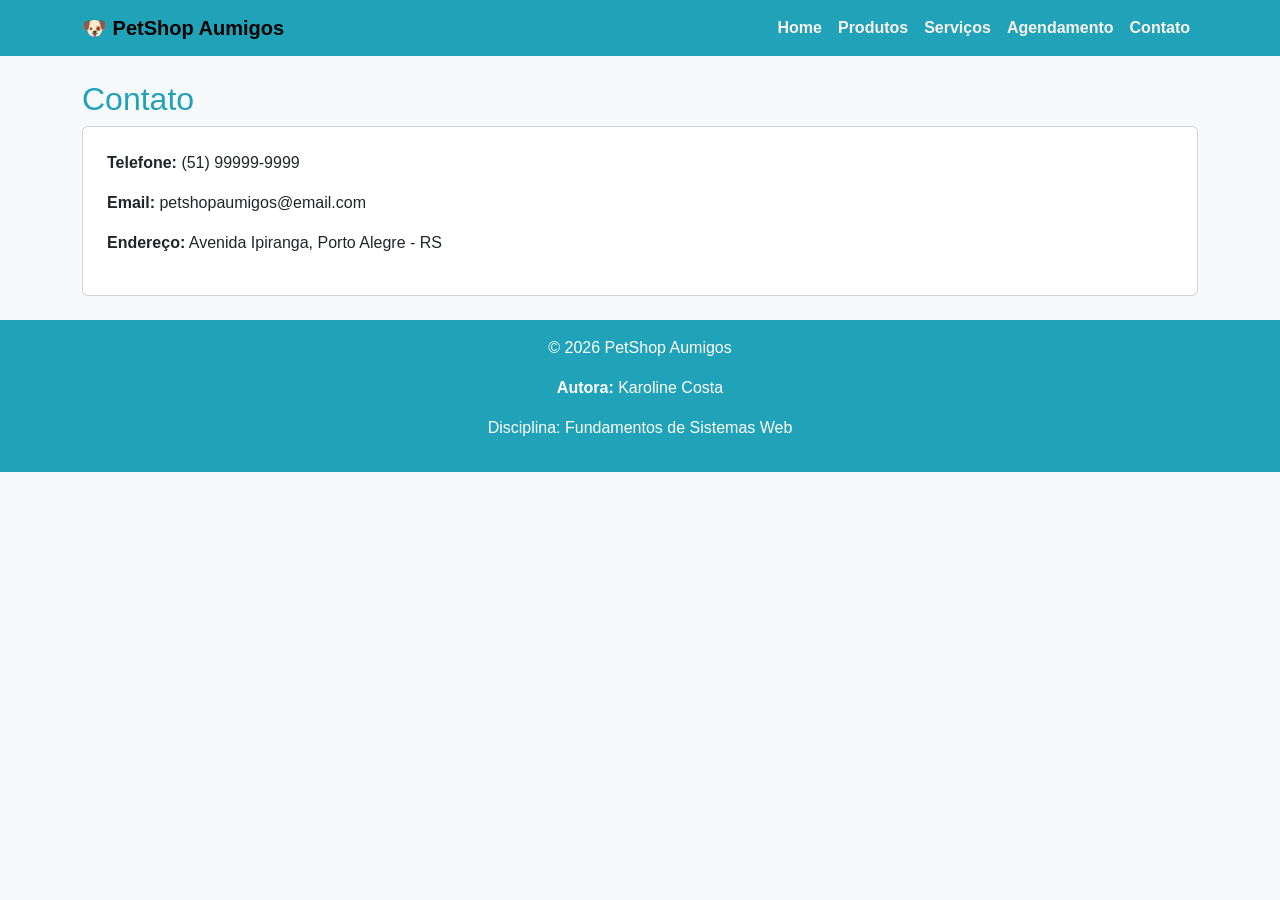
<file: contato.html>
<!DOCTYPE html>
<html lang="pt-br">

<head>
    <meta charset="UTF-8">
    <meta name="viewport" content="width=device-width, initial-scale=1.0">
    <title>Contato</title>

    <link href="https://cdn.jsdelivr.net/npm/bootstrap@5.3.0/dist/css/bootstrap.min.css" rel="stylesheet">
    <link rel="stylesheet" href="css/style.css">
</head>

<body>

    <nav class="navbar navbar-expand-lg fixed-top navbar-custom">
        <div class="container">
            <a class="navbar-brand fw-bold" href="index.html">🐶 PetShop Aumigos</a>

            <ul class="navbar-nav ms-auto">
                <li><a class="nav-link" href="index.html">Home</a></li>
                <li><a class="nav-link" href="produtos.html">Produtos</a></li>
                <li><a class="nav-link" href="servicos.html">Serviços</a></li>
                <li><a class="nav-link" href="agendamento.html">Agendamento</a></li>
                <li><a class="nav-link" href="contato.html">Contato</a></li>
            </ul>
        </div>
    </nav>

    <div style="margin-top: 80px;"></div>

    <main class="container">

        <h2>Contato</h2>

        <div class="card p-4">
            <p><b>Telefone:</b> (51) 99999-9999</p>
            <p><b>Email:</b> petshopaumigos@email.com</p>
            <p><b>Endereço:</b> Avenida Ipiranga, Porto Alegre - RS</p>
        </div>

    </main>

    <footer class="footer-custom text-center p-3 mt-4">
        <p>© 2026 PetShop Aumigos</p>
        <p><b>Autora:</b> Karoline Costa</p>
        <p>Disciplina: Fundamentos de Sistemas Web</p>
    </footer>

    <script src="https://cdn.jsdelivr.net/npm/bootstrap@5.3.0/dist/js/bootstrap.bundle.min.js"></script>
</body>

</html>
</file>
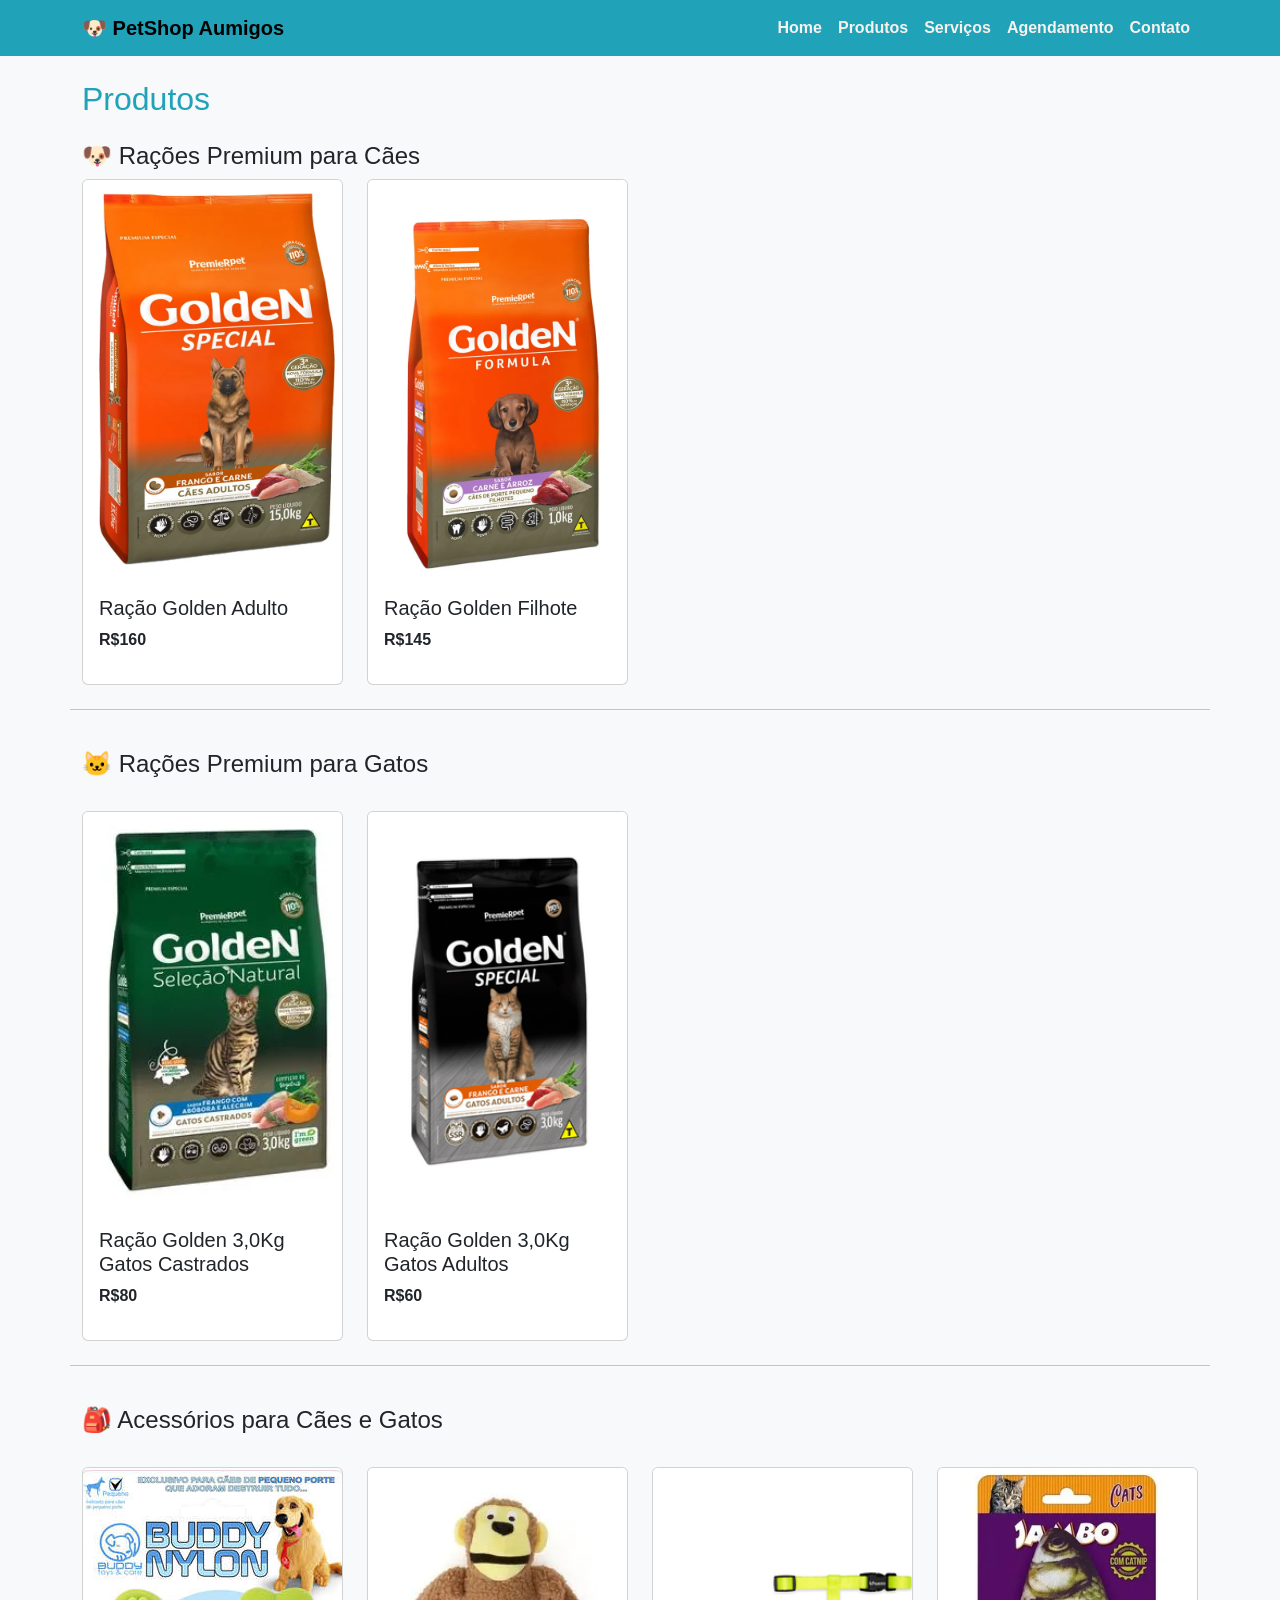
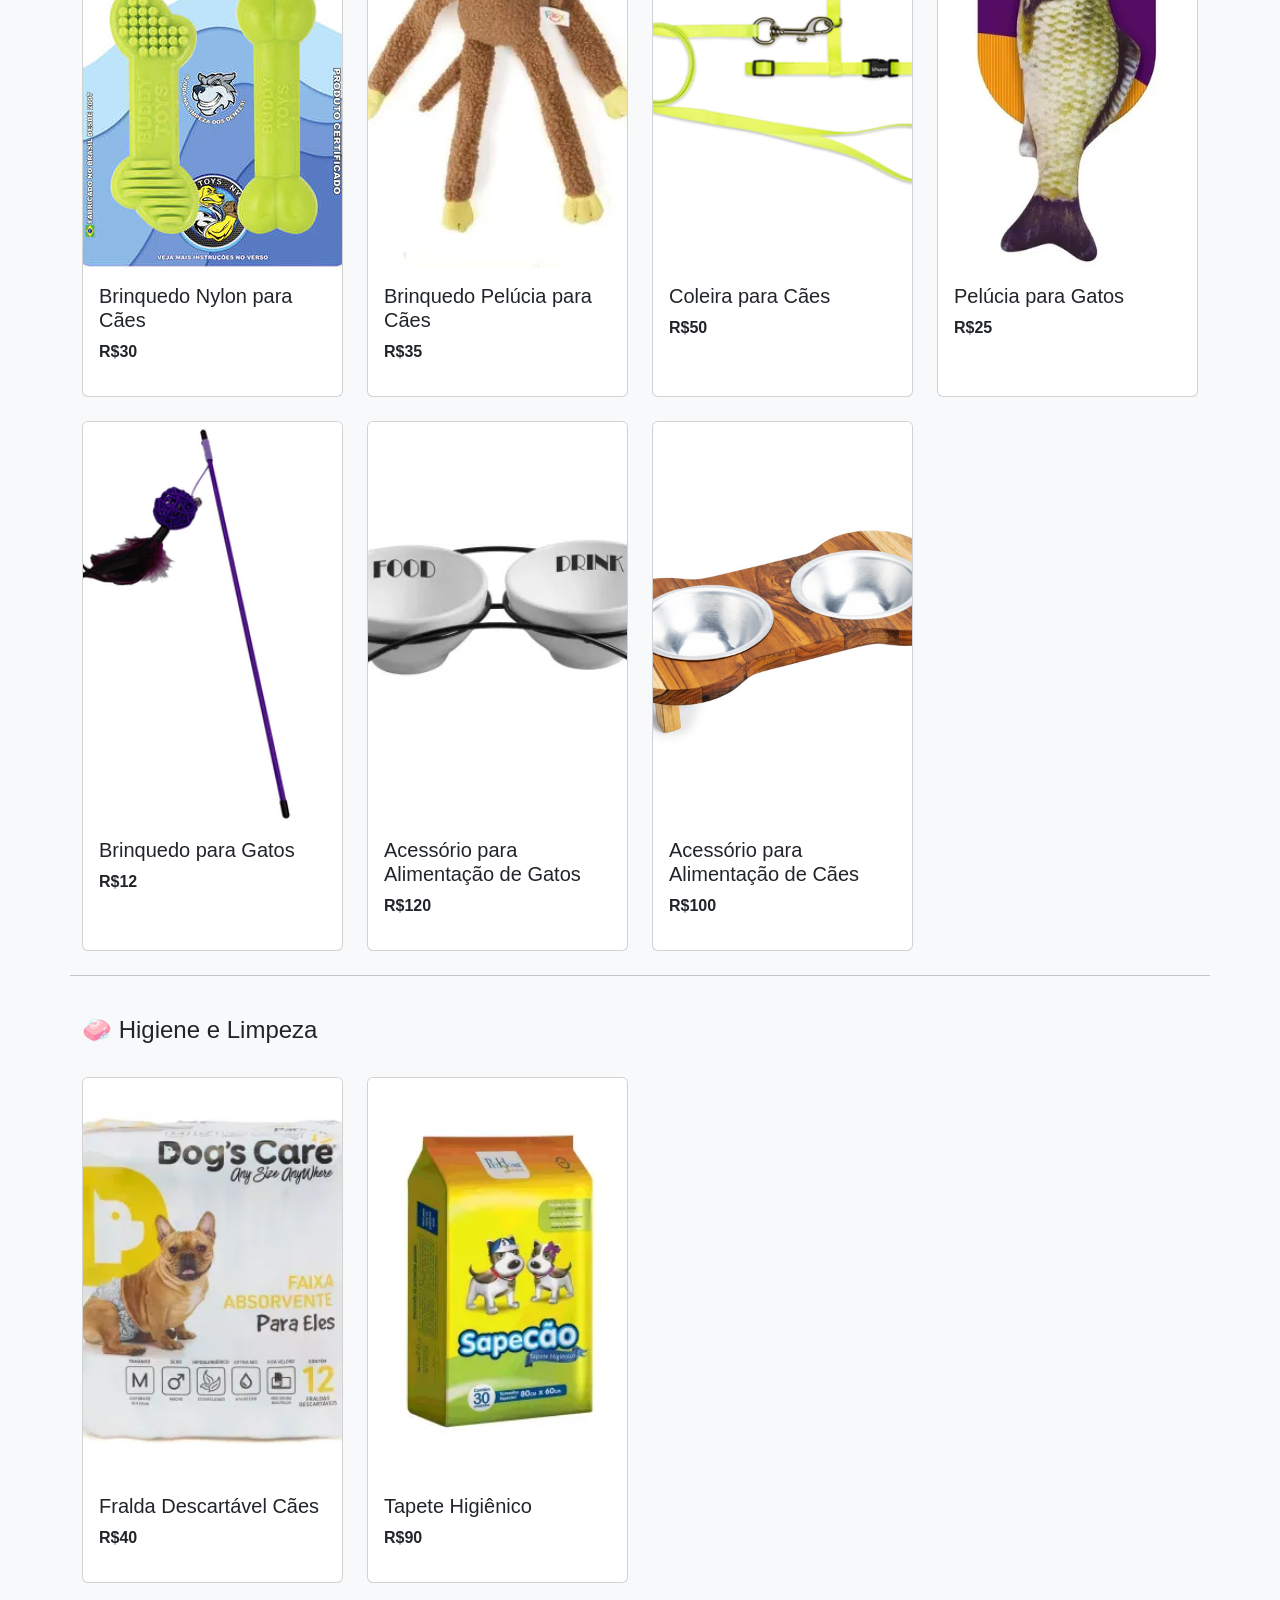
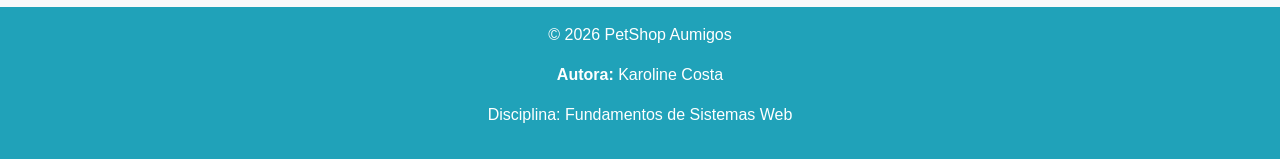
<file: produtos.html>
<!DOCTYPE html>
<html lang="pt-br">

<head>
    <meta charset="UTF-8">
    <meta name="viewport" content="width=device-width, initial-scale=1.0">
    <title>Produtos</title>

    <link href="https://cdn.jsdelivr.net/npm/bootstrap@5.3.0/dist/css/bootstrap.min.css" rel="stylesheet">
    <link rel="stylesheet" href="css/style.css">
</head>

<body>

    <!-- NAVBAR -->
    <nav class="navbar navbar-expand-lg fixed-top navbar-custom">
        <div class="container">
            <a class="navbar-brand fw-bold" href="index.html">🐶 PetShop Aumigos</a>

            <div class="collapse navbar-collapse">
                <ul class="navbar-nav ms-auto">
                    <li class="nav-item"><a class="nav-link" href="index.html">Home</a></li>
                    <li class="nav-item"><a class="nav-link" href="produtos.html">Produtos</a></li>
                    <li class="nav-item"><a class="nav-link" href="servicos.html">Serviços</a></li>
                    <li class="nav-item"><a class="nav-link" href="agendamento.html">Agendamento</a></li>
                    <li class="nav-item"><a class="nav-link" href="contato.html">Contato</a></li>
                </ul>
            </div>
        </div>
    </nav>

    <div style="margin-top: 80px;"></div>

    <main class="container">
        <h2 class="mb-4">Produtos</h2>

        <!-- PRODUTOS APENAS PARA CÃES -->
        <h4 id="racoes">🐶 Rações Premium para Cães</h4>
        <div class="row g-4">

            <!-- IMAGENS E DESCRIÇÕES DAS RAÇÕES PARA CÃES EM CARDS-->
            <div class="col-md-3 produto">
                <div class="card h-100" tabindex="0"> <!-- comando para fazer o card ser focável e acessível via teclado no comando de voz -->
                    <img alt="Ração Golden, frango e carne para Cães Adultos" src="imagens/racaoadulto.jpg" class="card-img-top"> <!-- descrição alternativa para leitores de tela -->
                    <div class="card-body">
                        <h5>Ração Golden Adulto</h5>
                        <p><b>R$160</b></p>
                    </div>
                </div>
            </div>

            <div class="col-md-3 produto">
                <div class="card h-100" tabindex="0">
                    <img alt="Ração Golden, carne e arroz, para filhotes de cães" src="imagens/racaofilhote.jpg" class="card-img-top">
                    <div class="card-body">
                        <h5>Ração Golden Filhote</h5>
                        <p><b>R$145</b></p>
                    </div>
                </div>
            </div>

            <!-- RAÇÕES APENAS PARA GATOS -->
            <hr>
            <h4 class="mt-4">🐱 Rações Premium para Gatos</h4>

            <div class="col-md-3 produto">
                <div class="card h-100" tabindex="0">
                    <img alt="Ração Golden Seleção Natural para Gatos Castrados" src="imagens/racaogato.jpg" class="card-img-top">
                    <div class="card-body">
                        <h5>Ração Golden 3,0Kg Gatos Castrados</h5>
                        <p><b>R$80</b></p>
                    </div>
                </div>
            </div>

            <div class="col-md-3 produto">
                <div class="card h-100" tabindex="0">
                    <img alt="Ração Golden Special, frango e carne para Gatos Adultos" src="imagens/racaogato1.jpg" class="card-img-top">
                    <div class="card-body">
                        <h5>Ração Golden 3,0Kg Gatos Adultos</h5>
                        <p><b>R$60</b></p>
                    </div>
                </div>
            </div>

            <!-- ACESSÓRIOS PARA CÃES E GATOS-->
            <hr>
            <h4 id="acessorios">🎒 Acessórios para Cães e Gatos</h4>
            <div class="col-md-3 produto">
                <div class="card h-100" tabindex="0">
                    <img alt="Brinquedo de Nylon verde limão, em formato de osso, para Cães" src="imagens/brinquedocao.jpg" class="card-img-top">
                    <div class="card-body">
                        <h5>Brinquedo Nylon para Cães</h5>
                        <p><b>R$30</b></p>
                    </div>
                </div>
            </div>

            <div class="col-md-3 produto">
                <div class="card h-100" tabindex="0">
                    <img alt="Macaco de Pelúcia, brinquedo para Cães" src="imagens/brinquedocao1.jpg" class="card-img-top">
                    <div class="card-body">
                        <h5>Brinquedo Pelúcia para Cães</h5>
                        <p><b>R$35</b></p>
                    </div>
                </div>
            </div>

            <div class="col-md-3 produto">
                <div class="card h-100" tabindex="0">
                    <img alt="Coleira verde limão com detalhes em preto para Cães" src="imagens/coleiracao.jpg" class="card-img-top">
                    <div class="card-body">
                        <h5>Coleira para Cães</h5>
                        <p><b>R$50</b></p>
                    </div>
                </div>
            </div>

            <div class="col-md-3 produto">
                <div class="card h-100" tabindex="0">
                    <img alt="Peixe de pelúcia, brinquedo para Gatos" src="imagens/brinquedogato.jpg" class="card-img-top">
                    <div class="card-body">
                        <h5>Pelúcia para Gatos</h5>
                        <p><b>R$25</b></p>
                    </div>
                </div>
            </div>

            <div class="col-md-3 produto">
                <div class="card h-100" tabindex="0">
                    <img alt="Brinquedo Varinha roxa com penas, para Gatos" src="imagens/varinhagato.jpg" class="card-img-top">
                    <div class="card-body">
                        <h5>Brinquedo para Gatos</h5>
                        <p><b>R$12</b></p>
                    </div>
                </div>
            </div>

            <div class="col-md-3 produto">
                <div class="card h-100" tabindex="0">
                    <img alt="Comedouro branco, de cerâmica, para Gatos" src="imagens/acessoriogato.jpg" class="card-img-top">
                    <div class="card-body">
                        <h5>Acessório para Alimentação de Gatos</h5>
                        <p><b>R$120</b></p>
                    </div>
                </div>
            </div>

            <div class="col-md-3 produto">
                <div class="card h-100" tabindex="0">
                    <img alt="Comedouro de inox com suporte em madeira para Cães" src="imagens/comedourocao.jpg" class="card-img-top">
                    <div class="card-body">
                        <h5>Acessório para Alimentação de Cães</h5>
                        <p><b>R$100</b></p>
                    </div>
                </div>
            </div>

            <hr>
            <h4 id="higiene">🧼 Higiene e Limpeza</h4>

            <div class="col-md-3 produto">
                <div class="card h-100" tabindex="0">
                    <img alt="Fralda Descartável para Cães, tamanho M, com 12 unidades" src="imagens/fralda.jpg" class="card-img-top">
                    <div class="card-body">
                        <h5>Fralda Descartável Cães</h5>
                        <p><b>R$40</b></p>
                    </div>
                </div>
            </div>

            <div class="col-md-3 produto">
                <div class="card h-100" tabindex="0">
                    <img alt="Tapete Higiênico com 30 unidades para Cães" src="imagens/tapetesapecao.jpg" class="card-img-top">
                    <div class="card-body">
                        <h5>Tapete Higiênico</h5>
                        <p><b>R$90</b></p>
                    </div>
                </div>
            </div>
        </div>
    </main>

    <footer class="footer-custom text-center p-3 mt-4">
        <p>© 2026 PetShop Aumigos</p>
        <p><b>Autora:</b> Karoline Costa</p>
        <p>Disciplina: Fundamentos de Sistemas Web</p>
    </footer>

    <script src="https://cdn.jsdelivr.net/npm/bootstrap@5.3.0/dist/js/bootstrap.bundle.min.js"></script>
</body>

</html>
</file>
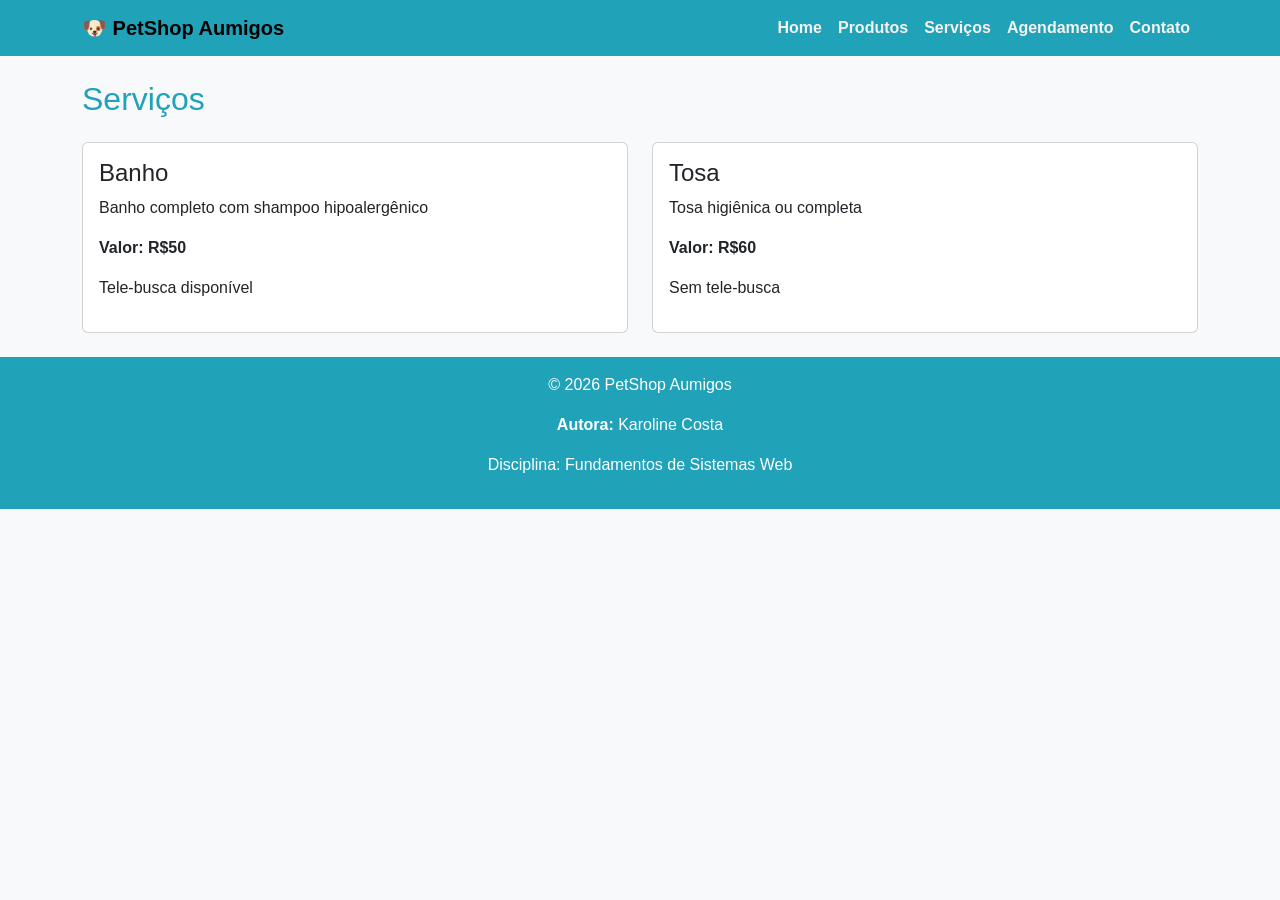
<file: servicos.html>
<!DOCTYPE html>
<html lang="pt-br">

<head>
    <meta charset="UTF-8">
    <meta name="viewport" content="width=device-width, initial-scale=1.0">
    <title>Serviços</title>

    <link href="https://cdn.jsdelivr.net/npm/bootstrap@5.3.0/dist/css/bootstrap.min.css" rel="stylesheet">
    <link rel="stylesheet" href="css/style.css">
</head>

<body>

    <nav class="navbar navbar-expand-lg fixed-top navbar-custom">
        <div class="container">
            <a class="navbar-brand fw-bold" href="index.html">🐶 PetShop Aumigos</a>

            <ul class="navbar-nav ms-auto">
                <li><a class="nav-link" href="index.html">Home</a></li>
                <li><a class="nav-link" href="produtos.html">Produtos</a></li>
                <li><a class="nav-link" href="servicos.html">Serviços</a></li>
                <li><a class="nav-link" href="agendamento.html">Agendamento</a></li>
                <li><a class="nav-link" href="contato.html">Contato</a></li>
            </ul>
        </div>
    </nav>

    <div style="margin-top: 80px;"></div>

    <main class="container">

        <h2 class="mb-4">Serviços</h2>

        <div class="row">

            <div class="col-md-6">
                <div class="card p-3">
                    <h4>Banho</h4>
                    <p>Banho completo com shampoo hipoalergênico</p>
                    <p><b>Valor: R$50</b></p>
                    <p>Tele-busca disponível</p>
                </div>
            </div>

            <div class="col-md-6">
                <div class="card p-3">
                    <h4>Tosa</h4>
                    <p>Tosa higiênica ou completa</p>
                    <p><b>Valor: R$60</b></p>
                    <p>Sem tele-busca</p>
                </div>
            </div>

        </div>

    </main>

    <footer class="footer-custom text-center p-3 mt-4">
        <p>© 2026 PetShop Aumigos</p>
        <p><b>Autora:</b> Karoline Costa</p>
        <p>Disciplina: Fundamentos de Sistemas Web</p>
    </footer>

    <script src="https://cdn.jsdelivr.net/npm/bootstrap@5.3.0/dist/js/bootstrap.bundle.min.js"></script>
</body>

</html>
</file>
<file: css/style.css>
body {
    font-family: Arial, sans-serif;
    background-color: #f8f9fa;
}

/* NAVBAR */
.navbar-custom {
    background-color: #20a2b9;
}

.navbar-custom .nav-link {
    color: rgb(248, 242, 237);
    font-weight: bold;
}

.navbar-custom .nav-link:hover {
    color: #ff914d; 
}

/* CARROSSEL */
.carousel img {
    height: 400px;
    object-fit: contain;
    border-radius: 20px;
}

/* TÍTULOS */
h2 {
    color: #20a2b9;
}

.card-img-top {
    height: 400px;
    object-fit: cover;
}

/* FOOTER */
.footer-custom {
    background-color: #20a2b9;
    color: white;
}
</file>
